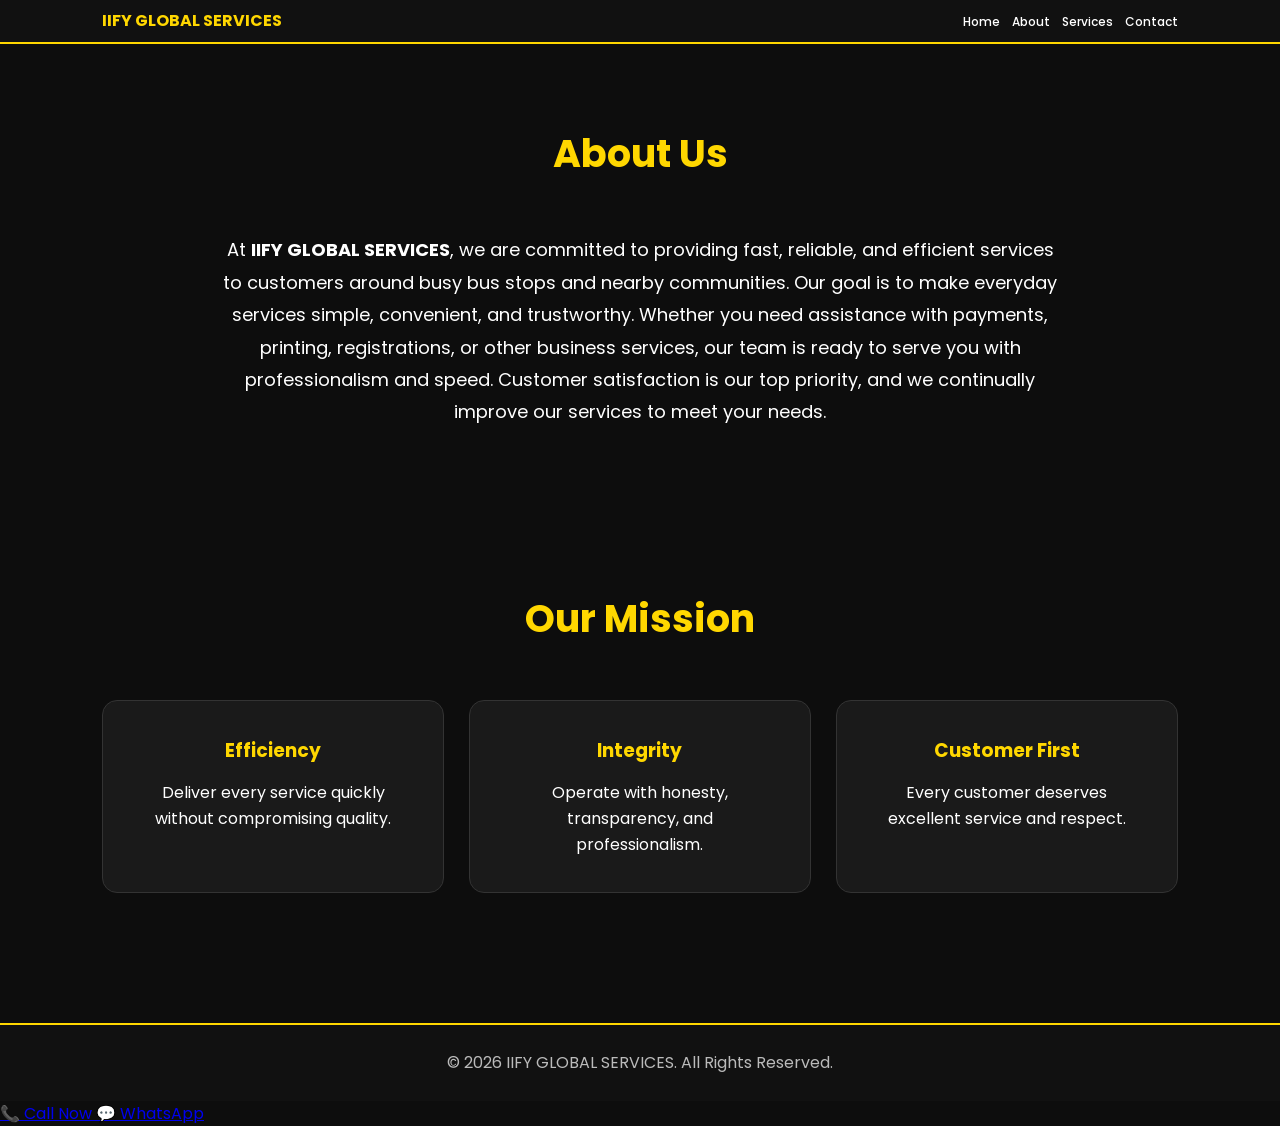
<file: about.html>
<!DOCTYPE html>
<html lang="en">

<head>

<meta charset="UTF-8">

<meta name="viewport" content="width=device-width, initial-scale=1.0">

<title>About | IIFY GLOBAL SERVICES</title>

<link rel="stylesheet" href="style.css">

<link href="https://fonts.googleapis.com/css2?family=Poppins:wght@300;400;500;600;700&display=swap" rel="stylesheet">

</head>

<body>

<header>

<div class="logo">
IIFY GLOBAL SERVICES
</div>

<nav>

<ul>

<li><a href="index.html">Home</a></li>

<li><a href="about.html">About</a></li>

<li><a href="services.html">Services</a></li>

<li><a href="contact.html">Contact</a></li>

</ul>

</nav>

</header>

<section class="features">

<h2>About Us</h2>

<p style="max-width:850px;margin:auto;font-size:18px;line-height:1.8;">

At <strong>IIFY GLOBAL SERVICES</strong>, we are committed to providing fast, reliable, and efficient services to customers around busy bus stops and nearby communities.

Our goal is to make everyday services simple, convenient, and trustworthy. Whether you need assistance with payments, printing, registrations, or other business services, our team is ready to serve you with professionalism and speed.

Customer satisfaction is our top priority, and we continually improve our services to meet your needs.

</p>

</section>

<section class="features">

<h2>Our Mission</h2>

<div class="cards">

<div class="card">

<h3>Efficiency</h3>

<p>
Deliver every service quickly without compromising quality.
</p>

</div>

<div class="card">

<h3>Integrity</h3>

<p>
Operate with honesty, transparency, and professionalism.
</p>

</div>

<div class="card">

<h3>Customer First</h3>

<p>
Every customer deserves excellent service and respect.
</p>

</div>

</div>

</section>

<footer>

<p>
© 2026 IIFY GLOBAL SERVICES. All Rights Reserved.
</p>

</footer>

<a href="tel:+2349067240303" class="call-btn">
📞 Call Now
</a>

<a href="https://wa.me/2349067240303?text=Hello%20IIFY%20GLOBAL%20SERVICES,%20I'm%20interested%20in%20your%20services." target="_blank" class="whatsapp-btn">
💬 WhatsApp
</a>

<script src="script.js"></script>

</body>

</html>
</file>
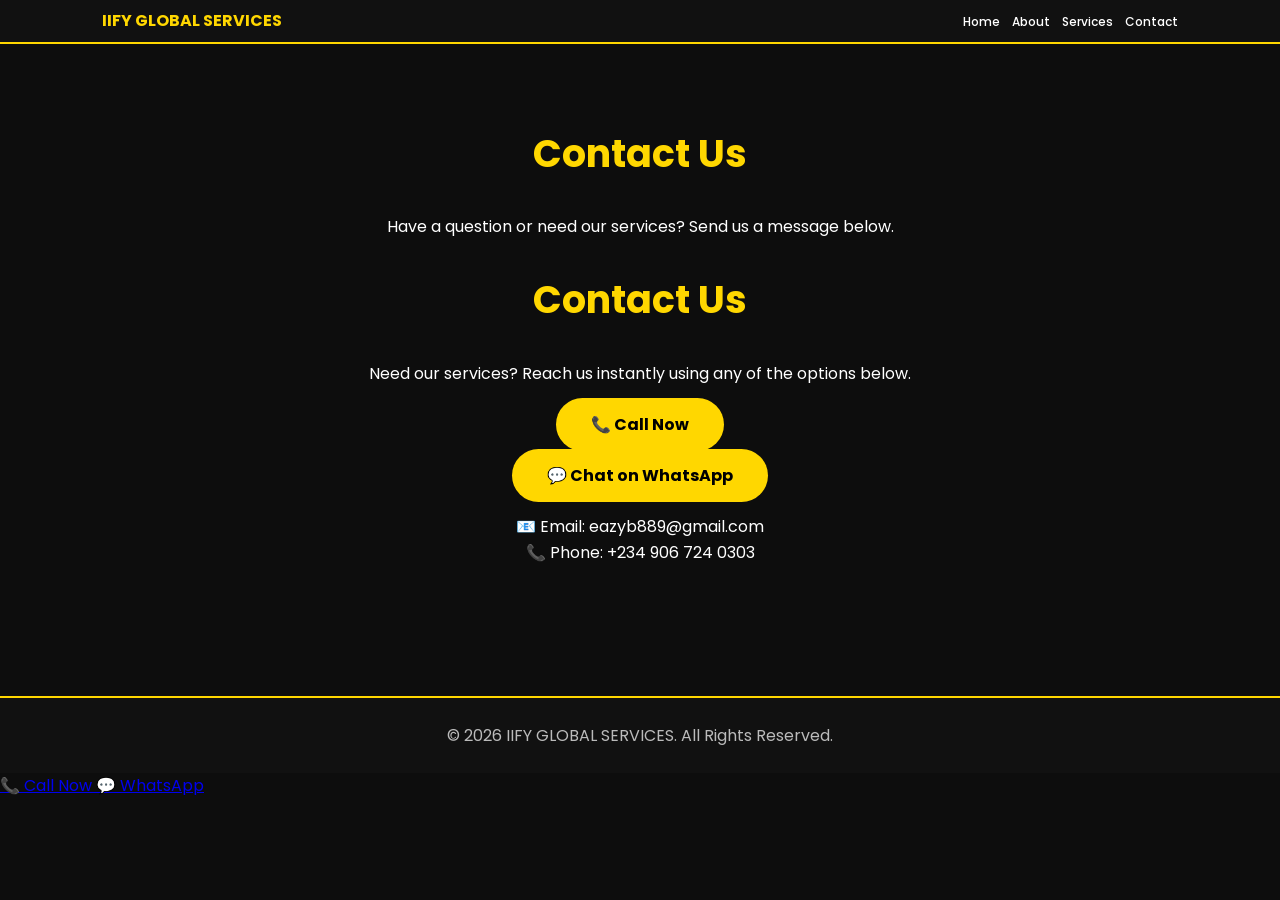
<file: contact.html>
<!DOCTYPE html>
<html lang="en">

<head>

<meta charset="UTF-8">
<meta name="viewport" content="width=device-width, initial-scale=1.0">

<title>Contact | IIFY GLOBAL SERVICES</title>

<link rel="stylesheet" href="style.css">

<link href="https://fonts.googleapis.com/css2?family=Poppins:wght@300;400;500;600;700&display=swap" rel="stylesheet">

</head>

<body>

<header>

<div class="logo">
IIFY GLOBAL SERVICES
</div>

<nav>

<ul>

<li><a href="index.html">Home</a></li>
<li><a href="about.html">About</a></li>
<li><a href="services.html">Services</a></li>
<li><a href="contact.html">Contact</a></li>

</ul>

</nav>

</header>

<section class="contact">

<h2>Contact Us</h2>

<p style="margin-bottom:30px;">
Have a question or need our services? Send us a message below.
</p>

</form><h2>Contact Us</h2>

<p>
Need our services? Reach us instantly using any of the options below.
</p>

<br>

<a href="tel:+2349067240303" class="btn">
📞 Call Now
</a>

<br><br>

<a href="https://wa.me/2349067240303?text=Hello%20IIFY%20GLOBAL%20SERVICES,%20I'm%20interested%20in%20your%20services." class="btn" target="_blank">
💬 Chat on WhatsApp
</a>

<br><br>

<p>
📧 Email: eazyb889@gmail.com
</p>

<p>
📞 Phone: +234 906 724 0303
</p>

<!-- Disable Captcha -->
<input type="hidden" name="_captcha" value="false">



</section>

<footer>

<p>
© 2026 IIFY GLOBAL SERVICES. All Rights Reserved.
</p>

</footer>

<a href="tel:+2349067240303" class="call-btn">
📞 Call Now
</a>

<a href="https://wa.me/2349067240303?text=Hello%20IIFY%20GLOBAL%20SERVICES,%20I'm%20interested%20in%20your%20services." target="_blank" class="whatsapp-btn">
💬 WhatsApp
</a>

<script src="script.js"></script>

</body>

</html>
</file>
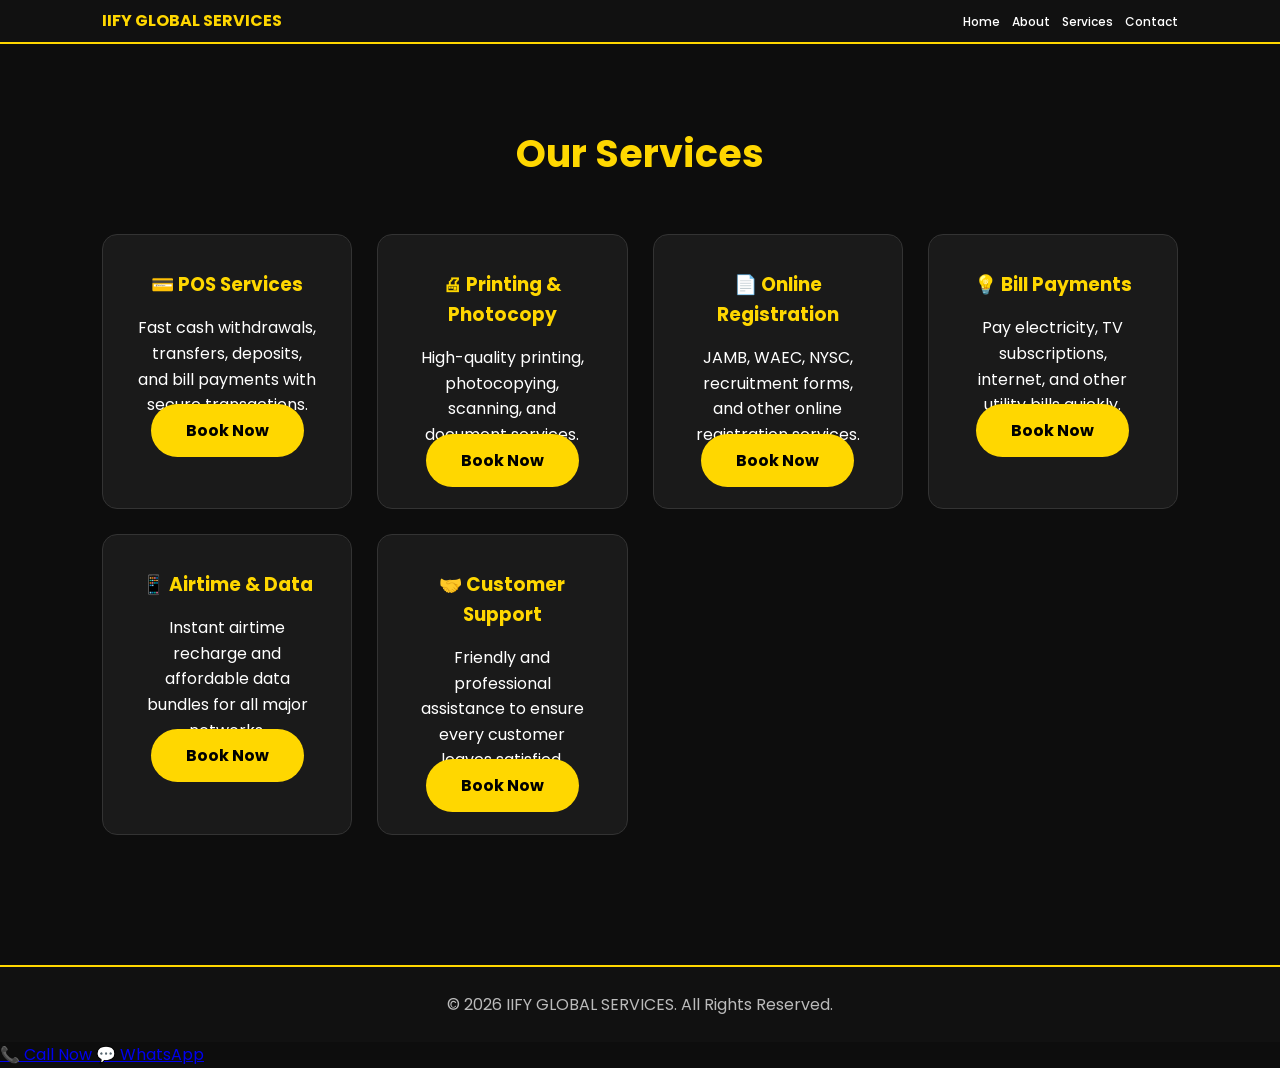
<file: services.html>
<!DOCTYPE html>
<html lang="en">
<head>

<meta charset="UTF-8">
<meta name="viewport" content="width=device-width, initial-scale=1.0">

<title>Services | IIFY GLOBAL SERVICES</title>

<link rel="stylesheet" href="style.css">

<link href="https://fonts.googleapis.com/css2?family=Poppins:wght@300;400;500;600;700&display=swap" rel="stylesheet">

</head>

<body>

<header>

<div class="logo">
IIFY GLOBAL SERVICES
</div>

<nav>

<ul>

<li><a href="index.html">Home</a></li>
<li><a href="about.html">About</a></li>
<li><a href="services.html">Services</a></li>
<li><a href="contact.html">Contact</a></li>

</ul>

</nav>

</header>

<section class="features">

<h2>Our Services</h2>

<div class="cards">

<div class="card">
<h3>💳 POS Services</h3>
<p>
Fast cash withdrawals, transfers, deposits, and bill payments with secure transactions.
</p>
<a href="contact.html" class="btn">Book Now</a>
</div>

<div class="card">
<h3>🖨 Printing & Photocopy</h3>
<p>
High-quality printing, photocopying, scanning, and document services.
</p>
<a href="contact.html" class="btn">Book Now</a>
</div>

<div class="card">
<h3>📄 Online Registration</h3>
<p>
JAMB, WAEC, NYSC, recruitment forms, and other online registration services.
</p>
<a href="contact.html" class="btn">Book Now</a>
</div>

<div class="card">
<h3>💡 Bill Payments</h3>
<p>
Pay electricity, TV subscriptions, internet, and other utility bills quickly.
</p>
<a href="contact.html" class="btn">Book Now</a>
</div>

<div class="card">
<h3>📱 Airtime & Data</h3>
<p>
Instant airtime recharge and affordable data bundles for all major networks.
</p>
<a href="contact.html" class="btn">Book Now</a>
</div>

<div class="card">
<h3>🤝 Customer Support</h3>
<p>
Friendly and professional assistance to ensure every customer leaves satisfied.
</p>
<a href="contact.html" class="btn">Book Now</a>
</div>

</div>

</section>

<footer>

<p>
© 2026 IIFY GLOBAL SERVICES. All Rights Reserved.
</p>

</footer>

<a href="tel:+2349067240303" class="call-btn">
📞 Call Now
</a>

<a href="https://wa.me/2349067240303?text=Hello%20IIFY%20GLOBAL%20SERVICES,%20I'm%20interested%20in%20your%20services." target="_blank" class="whatsapp-btn">
💬 WhatsApp
</a>

<script src="script.js"></script>

</body>
</html>
</file>
<file: style.css>
*{
margin:0;
padding:0;
box-sizing:border-box;
font-family:'Poppins',sans-serif;
}

body{
background:#0d0d0d;
color:#fff;
line-height:1.6;
}

header{
display:flex;
justify-content:space-between;
align-items:center;
padding:8px 8%;
background:#111;
position:sticky;
top:0;
z-index:1000;
border-bottom:2px solid gold;
}

.logo{
font-size:16px;
font-weight:bold;
color:gold;
}

nav ul{
display:flex;
list-style:none;
}

nav ul li{
margin-left:12px;
}

nav ul li a{
text-decoration:none;
color:white;
font-weight:500;
transition:.3s;
font-size:12px;
}

nav ul li a:hover{
color:gold;
}

.hero{
height:90vh;
display:flex;
justify-content:center;
align-items:center;
text-align:center;
padding:20px;
background:linear-gradient(rgba(0,0,0,.75),rgba(0,0,0,.75)),url("images/hero.jpg");
background-size:cover;
background-position:center;
}

.hero-content h1{
font-size:55px;
margin-bottom:20px;
color:gold;
}

.hero-content p{
max-width:700px;
margin:auto;
font-size:20px;
margin-bottom:35px;
}

.buttons{
display:flex;
justify-content:center;
gap:20px;
flex-wrap:wrap;
}

.btn{
padding:15px 35px;
background:gold;
color:#000;
text-decoration:none;
font-weight:bold;
border-radius:40px;
transition:.4s;
}

.btn:hover{
background:white;
transform:translateY(-5px);
}

.btn.gold{
background:transparent;
color:gold;
border:2px solid gold;
}

.btn.gold:hover{
background:gold;
color:black;
}

.features{
padding:80px 8%;
text-align:center;
}

.features h2{
font-size:38px;
margin-bottom:50px;
color:gold;
}

.cards{
display:grid;
grid-template-columns:repeat(auto-fit,minmax(250px,1fr));
gap:25px;
}

.card{
background:#1a1a1a;
padding:35px;
border-radius:15px;
transition:.4s;
border:1px solid #333;
}

.card:hover{
transform:translateY(-10px);
border-color:gold;
}

.card h3{
color:gold;
margin-bottom:15px;
}

.gallery{
padding:80px 8%;
text-align:center;
}

.gallery h2{
font-size:38px;
margin-bottom:40px;
color:gold;
}

.gallery-grid{
display:grid;
grid-template-columns:repeat(auto-fit,minmax(250px,1fr));
gap:20px;
}

.gallery-grid img{
width:100%;
height:250px;
object-fit:cover;
border-radius:15px;
transition:.4s;
}

.gallery-grid img:hover{
transform:scale(1.05);
}
/* FAQ Section */

.faq{
padding:80px 8%;
}

.faq h2{
text-align:center;
font-size:38px;
color:gold;
margin-bottom:30px;
}

.accordion{
width:100%;
background:#1a1a1a;
color:white;
padding:18px;
font-size:18px;
text-align:left;
border:none;
outline:none;
cursor:pointer;
margin-top:12px;
border-radius:10px;
transition:.3s;
}

.accordion:hover,
.accordion.active{
background:gold;
color:black;
}

.panel{
display:none;
background:#222;
padding:18px;
border-radius:0 0 10px 10px;
margin-bottom:10px;
}

/* Newsletter */

.newsletter{
padding:80px 8%;
text-align:center;
}

.newsletter h2{
color:gold;
margin-bottom:25px;
font-size:36px;
}

.newsletter form{
display:flex;
justify-content:center;
flex-wrap:wrap;
gap:15px;
}

.newsletter input{
width:320px;
max-width:100%;
padding:15px;
border:none;
border-radius:50px;
font-size:16px;
}

.newsletter button{
padding:15px 35px;
background:gold;
border:none;
border-radius:50px;
font-size:16px;
font-weight:bold;
cursor:pointer;
transition:.3s;
}

.newsletter button:hover{
background:white;
}

/* Contact Form */

.contact{
padding:80px 8%;
text-align:center;
}

.contact h2{
color:gold;
font-size:38px;
margin-bottom:30px;
}

.contact form{
max-width:650px;
margin:auto;
display:flex;
flex-direction:column;
gap:18px;
}

.contact input,
.contact textarea{
padding:15px;
border:none;
border-radius:10px;
font-size:16px;
background:#1a1a1a;
color:white;
}

.contact textarea{
height:170px;
resize:none;
}

.contact button{
padding:15px;
background:gold;
color:black;
font-weight:bold;
border:none;
border-radius:10px;
cursor:pointer;
transition:.3s;
}

.contact button:hover{
background:white;
}

/* Footer */

footer{
background:#111;
padding:25px;
text-align:center;
margin-top:50px;
border-top:2px solid gold;
}

footer p{
color:#bbb;
}

/* Mobile */

@media(max-width:768px){

header{
flex-direction:column;
}

nav ul{
flex-direction:column;
text-align:center;
margin-top:20px;
}

nav ul li{
margin:10px 0;
}

.hero-content h1{
font-size:36px;
}

.hero-content p{
font-size:17px;
}

.features h2,
.gallery h2,
.faq h2,
.newsletter h2,
.contact h2{
font-size:30px;
}

.buttons{
flex-direction:column;
align-items:center;
}

/* Call Button */

.call-btn{
position:fixed;
bottom:90px;
right:20px;
background:#000;
color:gold;
padding:14px 18px;
text-decoration:none;
border-radius:50px;
font-weight:bold;
border:2px solid gold;
box-shadow:0 5px 15px rgba(0,0,0,.4);
transition:.3s;
z-index:999;
}

.call-btn:hover{
background:gold;
color:#000;
transform:scale(1.05);
}

/* WhatsApp Button */

.whatsapp-btn{
position:fixed;
bottom:20px;
right:20px;
background:#25D366;
color:white;
padding:14px 18px;
text-decoration:none;
border-radius:50px;
font-weight:bold;
box-shadow:0 5px 15px rgba(0,0,0,.4);
transition:.3s;
z-index:999;
}

.whatsapp-btn:hover{
transform:scale(1.05);
}

.contact .btn{
display:block;
width:220px;
margin:20px auto;
text-align:center;
}
</file>
